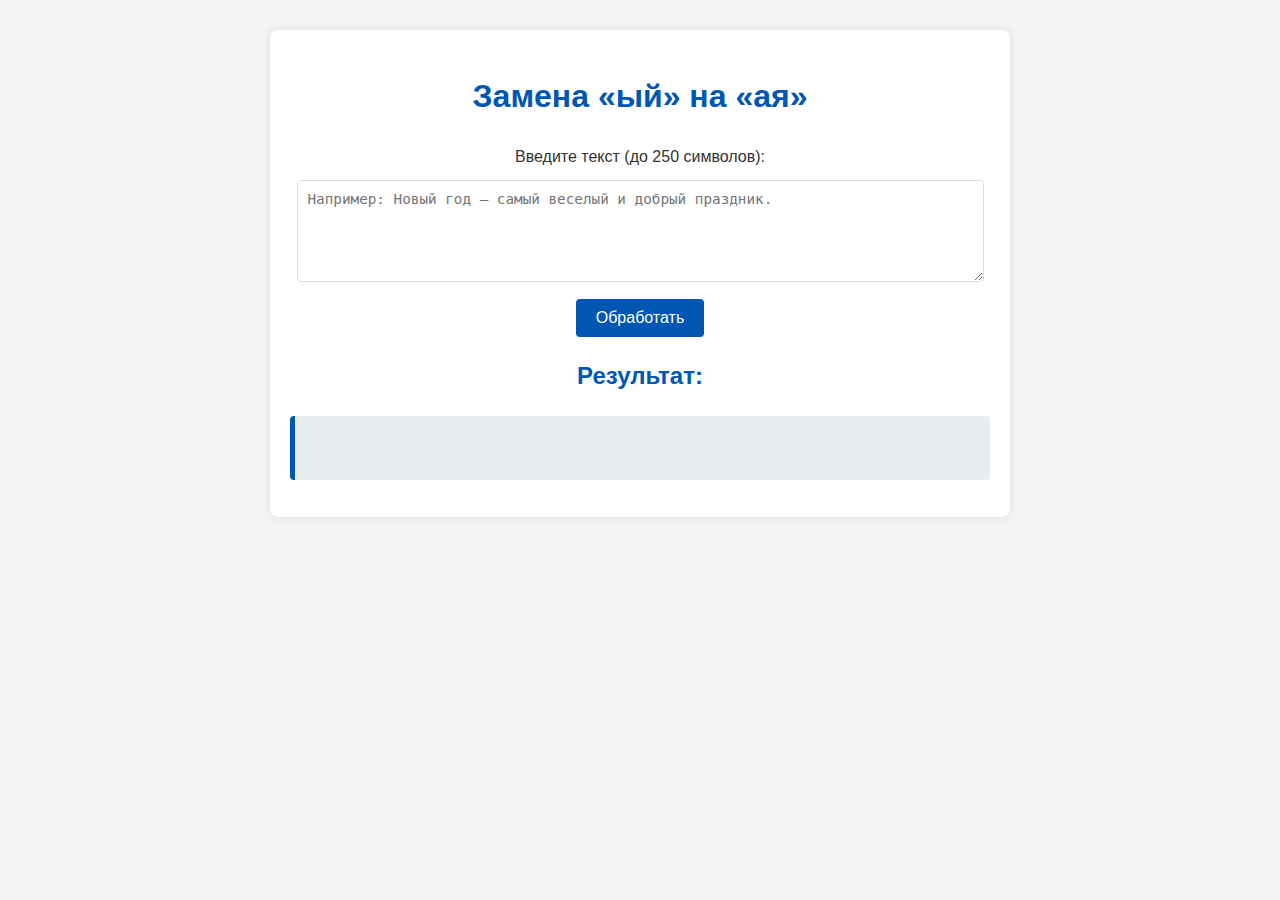
<file: Lab3/index.html>
<!-- 8.	Дан текст, содержащий не более 250 символов.
В тех словах, которые заканчиваются сочетанием букв «ый», заменить это сочетание на «ая».-->

<!DOCTYPE html>
<html lang="ru">
<head>
    <meta charset="UTF-8">
    <title>Обработка текста</title>
    <link rel="stylesheet" href="style.css">
</head>
<body>
<div class="container">
    <h1>Замена «ый» на «ая»</h1>
    <div class="input-section">
        <label for="textInput">Введите текст (до 250 символов):</label>
        <textarea id="textInput" rows="5" maxlength="250" placeholder="Например: Новый год — самый веселый и добрый праздник."></textarea>
        <button id="processBtn">Обработать</button>
    </div>
    <div id="results">
        <h2>Результат:</h2>
        <p id="resultText"></p>
    </div>
</div>
<script src="script.js"></script>
</body>
</html>
</file>
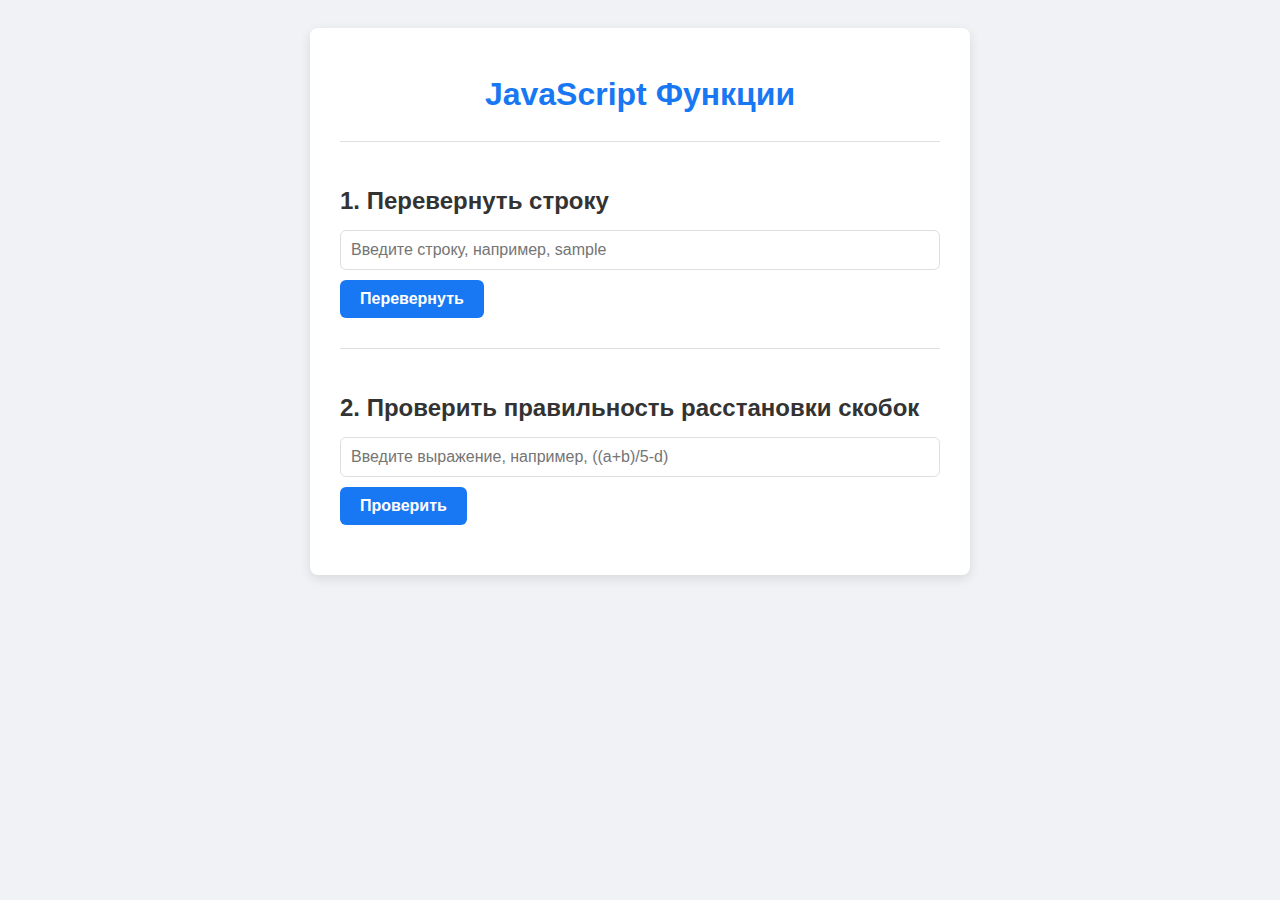
<file: Lab4/index.html>
<!-- 1. Написать JavaScript функцию,  которая переворачивает строку и возвращает ее.
    * Пример:" "sample"  "elpmas".
 2. Напишите JavaScript функцию, чтобы проверить, правильно ли помещены скобки в заданном выражении.
    * Пример правильного выражения: '((a + b) / 5-d)'.
    * Пример неправильного выражения:') (a + b))'.-->

<!DOCTYPE html>
<html lang="ru">
<head>
    <meta charset="UTF-8">
    <title>JavaScript Функции</title>
    <link rel="stylesheet" href="style.css">
</head>
<body>

<div class="container">
    <h1>JavaScript Функции</h1>

    <div class="task">
        <h2>1. Перевернуть строку</h2>
        <input type="text" id="stringInput" placeholder="Введите строку, например, sample">
        <button onclick="handleReverseString()">Перевернуть</button>
        <div id="reverseResult" class="result" style="display: none;"></div>
    </div>

    <div class="task">
        <h2>2. Проверить правильность расстановки скобок</h2>
        <input type="text" id="expressionInput" placeholder="Введите выражение, например, ((a+b)/5-d)">
        <button onclick="handleCheckBrackets()">Проверить</button>
        <div id="bracketsResult" class="result" style="display: none;"></div>
    </div>
</div>

<script src="script.js"></script>

</body>
</html>
</file>
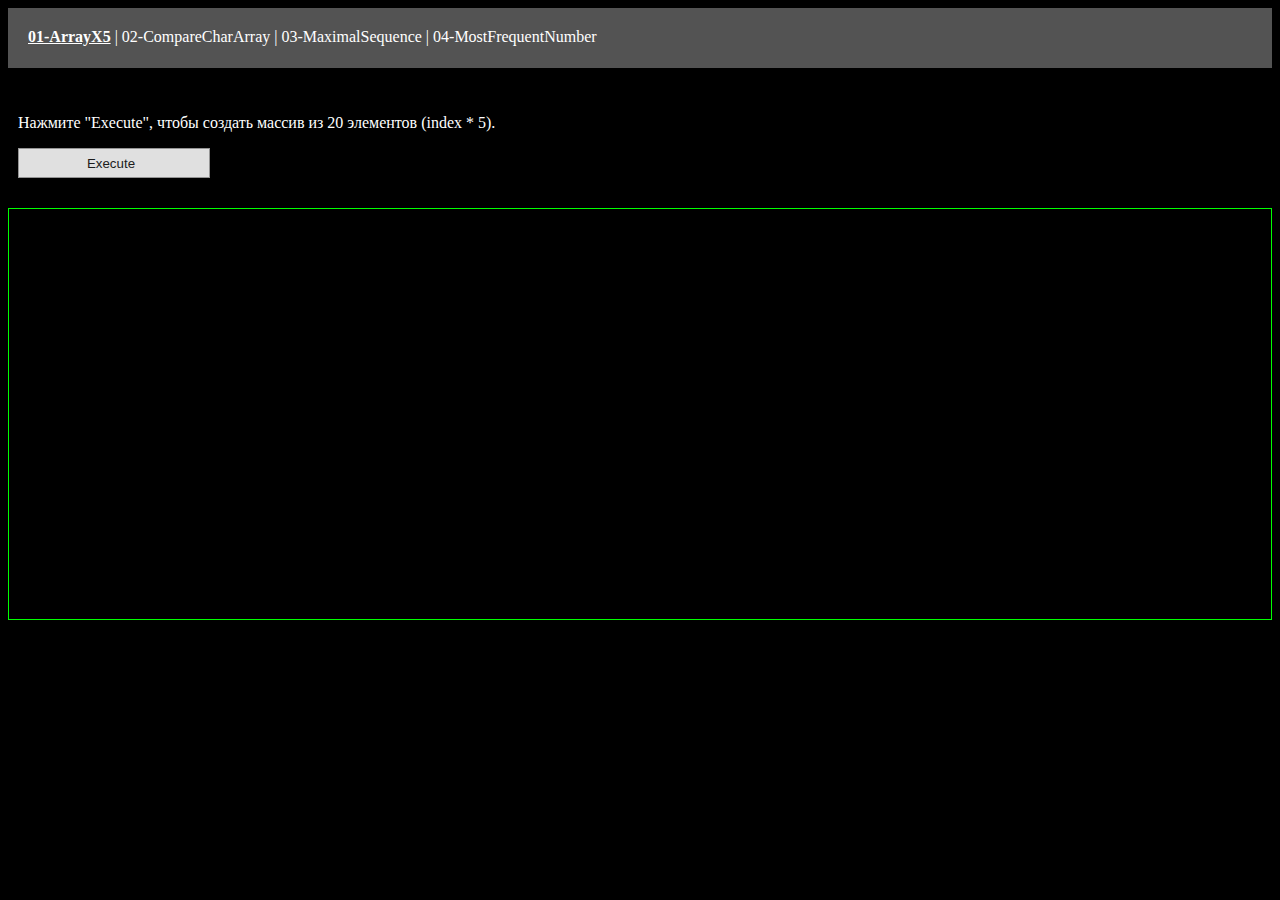
<file: Lab5/index.html>
<!DOCTYPE html>
<html>
<head>
    <meta charset="UTF-8">
    <title>JS Arrays Homework</title>
    <link href="style.css" rel="stylesheet" />
    <link href="js-console.css" rel="stylesheet" />
</head>
<body>
<header>
    <a href="#" id="nav-p1" onclick="showProblem(1)">01-ArrayX5</a> |
    <a href="#" id="nav-p2" onclick="showProblem(2)">02-CompareCharArray</a> |
    <a href="#" id="nav-p3" onclick="showProblem(3)">03-MaximalSequence</a> |
    <a href="#" id="nav-p4" onclick="showProblem(4)">04-MostFrequentNumber</a>
</header>

<div id="problem1" class="problem-container">
    <p>Нажмите "Execute", чтобы создать массив из 20 элементов (index * 5).</p>
    <button onclick="runProblem1()">Execute</button>
</div>

<div id="problem2" class="problem-container" style="display:none;">
    <label for="p2-string1">String 1:</label>
    <input type="text" id="p2-string1" value="hello" /> <br /><br />
    <label for="p2-string2">String 2:</label>
    <input type="text" id="p2-string2" value="world" /> <br /><br />
    <button onclick="runProblem2()">Execute</button>
</div>

<div id="problem3" class="problem-container" style="display:none;">
    <label for="p3-sequence">Sequence [,]:</label>
    <input type="text" id="p3-sequence" value="2,1,1,2,3,3,2,2,2,1" /> <br /><br />
    <button onclick="runProblem3()">Execute</button>
</div>

<div id="problem4" class="problem-container" style="display:none;">
    <label for="p4-sequence">Sequence [,]:</label>
    <input type="text" id="p4-sequence" value="4,1,1,4,2,3,4,4,1,2,4,9,3" /> <br /><br />
    <button onclick="runProblem4()">Execute</button>
</div>

<div id="console"></div>

<script src="js-console.js"></script>
<script src="scripts.js"></script>
</body>
</html>
</file>
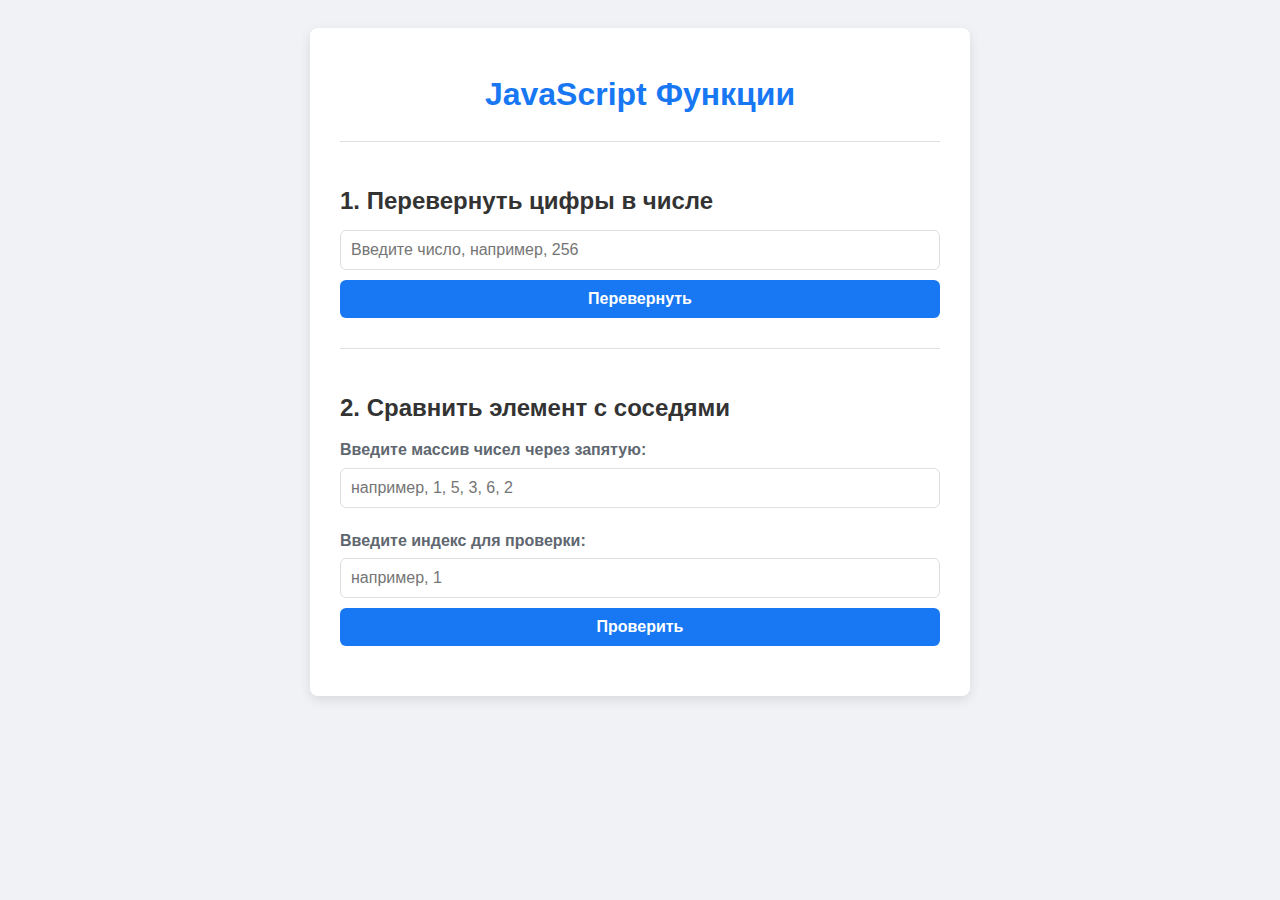
<file: Lab6/index.html>
<!-- 1 Напишите функцию, которая переворачивает цифры заданного десятичного числа. Например: 256  652.
2. Напишите функцию, которая проверяет, является ли элемент в заданной позиции в заданном массиве целых чисел большим,
чем его два соседа – слева и справа (когда такие существуют).
-->

<!DOCTYPE html>
<html lang="ru">
<head>
    <meta charset="UTF-8">
    <title>JS Функции</title>
    <link rel="stylesheet" href="style.css">
</head>
<body>

<div class="container">
    <h1>JavaScript Функции</h1>

    <div class="task">
        <h2>1. Перевернуть цифры в числе</h2>
        <input type="number" id="numberInput" placeholder="Введите число, например, 256">
        <button onclick="handleReverseNumber()">Перевернуть</button>
        <div id="reverseResult" class="result" style="display: none;"></div>
    </div>

    <div class="task">
        <h2>2. Сравнить элемент с соседями</h2>
        <label for="arrayInput">Введите массив чисел через запятую:</label>
        <input type="text" id="arrayInput" placeholder="например, 1, 5, 3, 6, 2">

        <label for="indexInput">Введите индекс для проверки:</label>
        <input type="number" id="indexInput" placeholder="например, 1">

        <button onclick="handleCheckNeighbors()">Проверить</button>
        <div id="neighborsResult" class="result" style="display: none;"></div>
    </div>
</div>

<script src="script.js"></script>

</body>
</html>
</file>
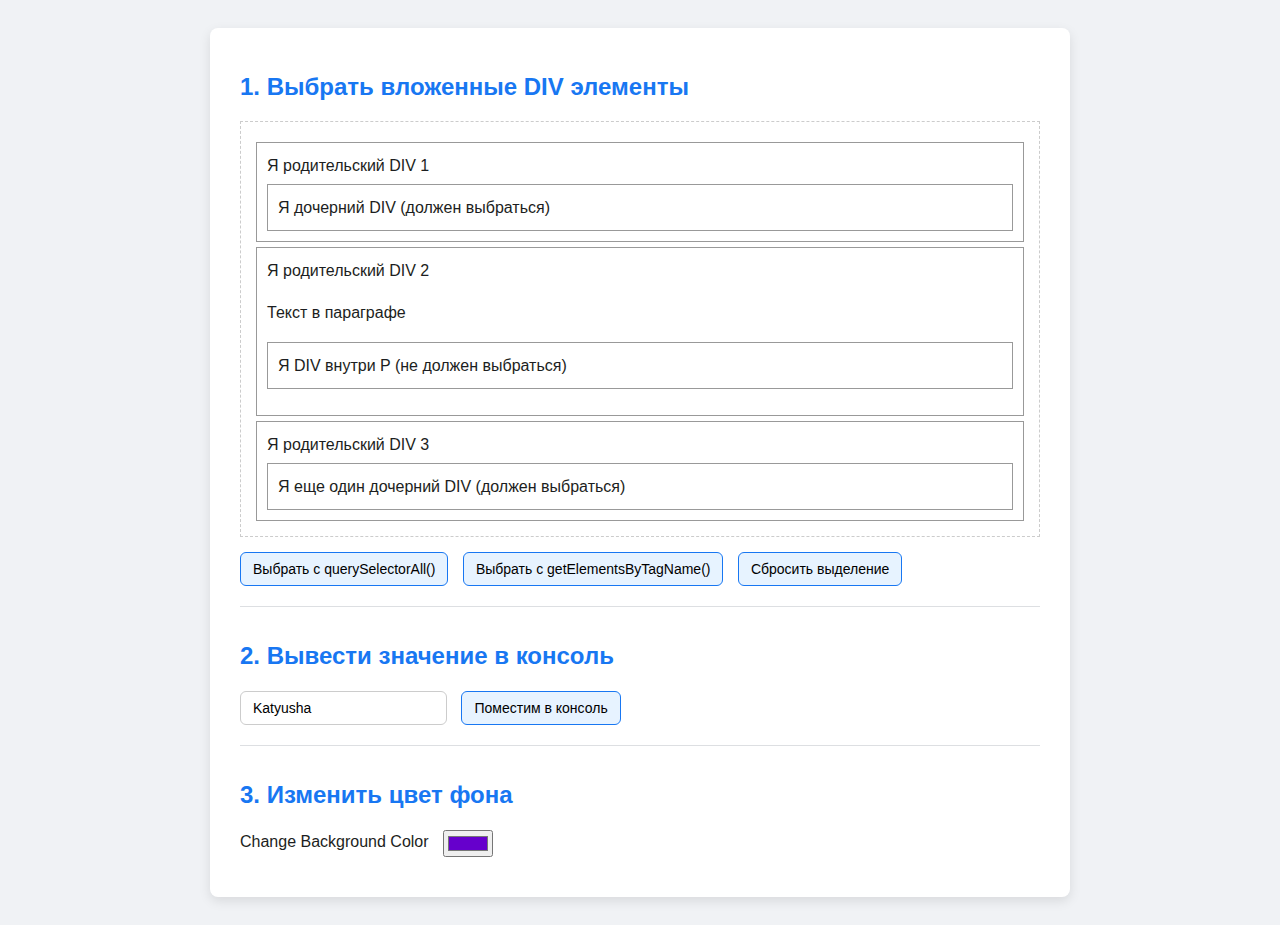
<file: Lab7/index.html>
<!DOCTYPE html>
<html lang="ru">
<head>
    <meta charset="UTF-8">
    <title>JS DOM Manipulation</title>
    <link rel="stylesheet" href="style.css">
</head>
<body>

<div class="container">
    <div class="task">
        <h2>1. Выбрать вложенные DIV элементы</h2>
        <div class="test-area">
            <div>Я родительский DIV 1
                <div>Я дочерний DIV (должен выбраться)</div>
            </div>
            <div>Я родительский DIV 2
                <p>Текст в параграфе
                <div>Я DIV внутри P (не должен выбраться)</div>
                </p>
            </div>
            <div>Я родительский DIV 3
                <div>Я еще один дочерний DIV (должен выбраться)</div>
            </div>
        </div>
        <button id="queryBtn">Выбрать с querySelectorAll()</button>
        <button id="tagBtn">Выбрать с getElementsByTagName()</button>
        <button id="resetBtn">Сбросить выделение</button>
    </div>

    <div class="task">
        <h2>2. Вывести значение в консоль</h2>
        <input type="text" id="textInput" value="Katyusha">
        <button id="logBtn">Поместим в консоль</button>
    </div>

    <div class="task">
        <h2>3. Изменить цвет фона</h2>
        <label for="colorInput">Change Background Color</label>
        <input type="color" id="colorInput" value="#6600cc">
    </div>
</div>

<script src="script.js"></script>

</body>
</html>
</file>
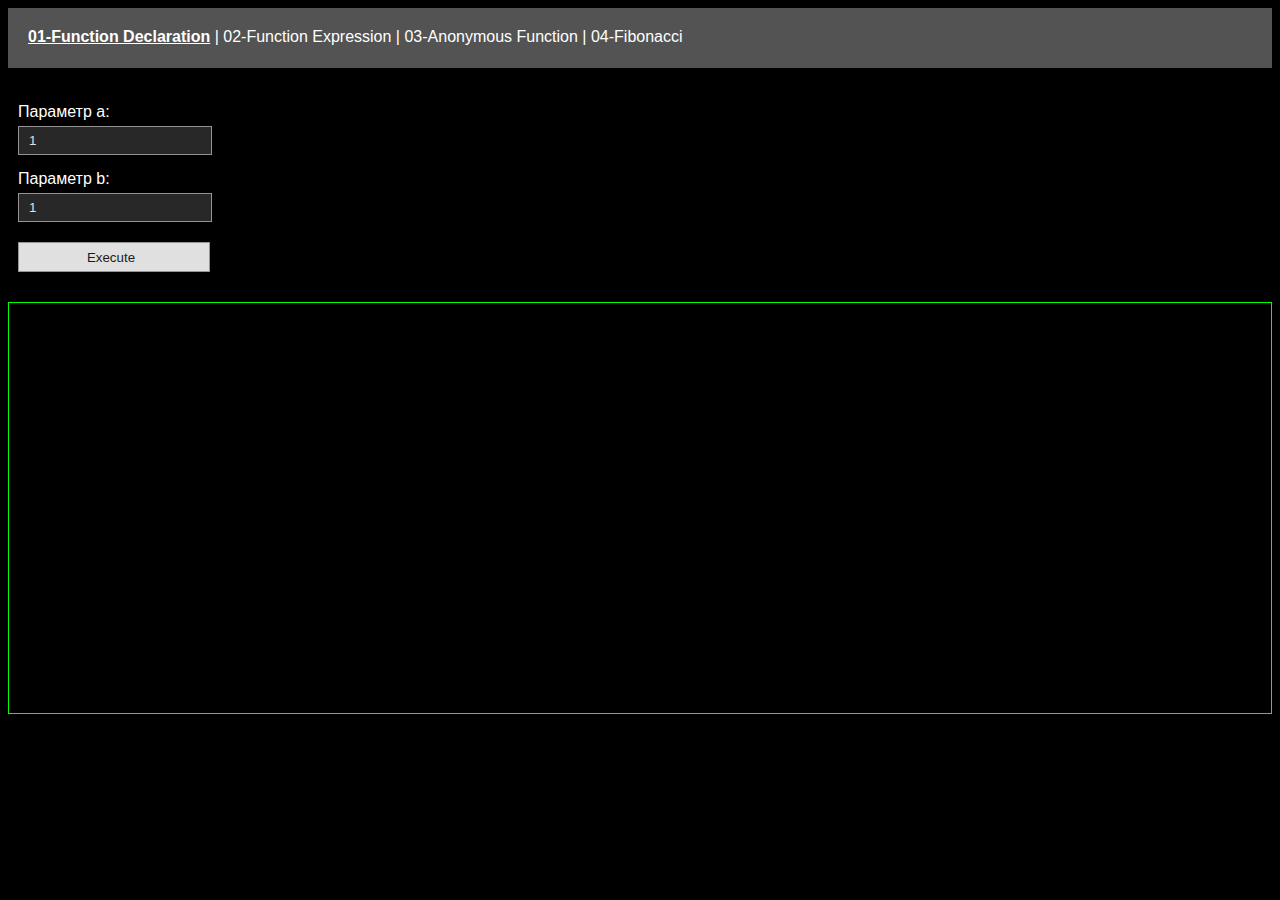
<file: Lab8/index.html>
<!-- На языке JS разработать 4 программы, используя функции. Ввод-вывод осуществлять через через свою консоль (не консоль браузера!!!)
1. Function Declaration Statement
Создайте функцию conc, которая должна соединять два параметра a и b и возвращать соединяющую строку с помощью оператора function Declaration (FDS). Вызов этой функции должен происходить перед ее объявлением. Тестовые данные: a =1, b =1, результат = 11.
2. Function Definition Expression
Создайте функцию comp, которая должна сравнить два параметра a и b и возвратить 1, если a равно b и -1, если a не равно b, используя Function Definition Expression. Тестовые данные: а = abc, b = abc, результат =1, а = abC, b = abc, результат= -1.
3. Anonymous Function
Создайте анонимную функцию, которая должна вывести сообщение «message in console» в консоли.
4. (Последовательность Фибоначчи)
Последовательность чисел Фибоначчи вычисляется по формуле формулу F(n) = F(n-1) + F(n-2). В ней каждое следующее число вычисляется как сумма двух предыдущих. Первые два числа равны 1 и 1.
Напишите функцию fib(n), которая возвращает n-е число Фибоначчи.
Например:
console.log(fib(3)); //2
console.log(fib(7)); //13
console.log(fib(77)); //5527939700884757
-->

<!DOCTYPE html>
<html>
<head>
    <meta charset="UTF-8">
    <title>JS Functions Homework</title>
    <link href="style.css" rel="stylesheet" />
    <link href="js-console.css" rel="stylesheet" />
</head>
<body>
<header>
    <a href="#" id="nav-p1" onclick="showProblem(1)">01-Function Declaration</a> |
    <a href="#" id="nav-p2" onclick="showProblem(2)">02-Function Expression</a> |
    <a href="#" id="nav-p3" onclick="showProblem(3)">03-Anonymous Function</a> |
    <a href="#" id="nav-p4" onclick="showProblem(4)">04-Fibonacci</a>
</header>

<div id="problem1" class="problem-container">
    <label for="p1-a">Параметр a:</label>
    <input type="text" id="p1-a" value="1">
    <label for="p1-b">Параметр b:</label>
    <input type="text" id="p1-b" value="1">
    <button onclick="runProblem1()">Execute</button>
</div>

<div id="problem2" class="problem-container">
    <label for="p2-a">Строка a:</label>
    <input type="text" id="p2-a" value="abc">
    <label for="p2-b">Строка b:</label>
    <input type="text" id="p2-b" value="abc">
    <button onclick="runProblem2()">Execute</button>
</div>

<div id="problem3" class="problem-container">
    <p>Вызов анонимной функции для вывода сообщения.</p>
    <button onclick="runProblem3()">Execute</button>
</div>

<div id="problem4" class="problem-container">
    <label for="p4-number">Вычислить fib(n), где n:</label>
    <input type="number" id="p4-number" value="7" min="1">
    <button onclick="runProblem4()">Execute</button>
</div>

<div id="console"></div>

<script src="js-console.js"></script>
<script src="script.js"></script>
</body>
</html>
</file>
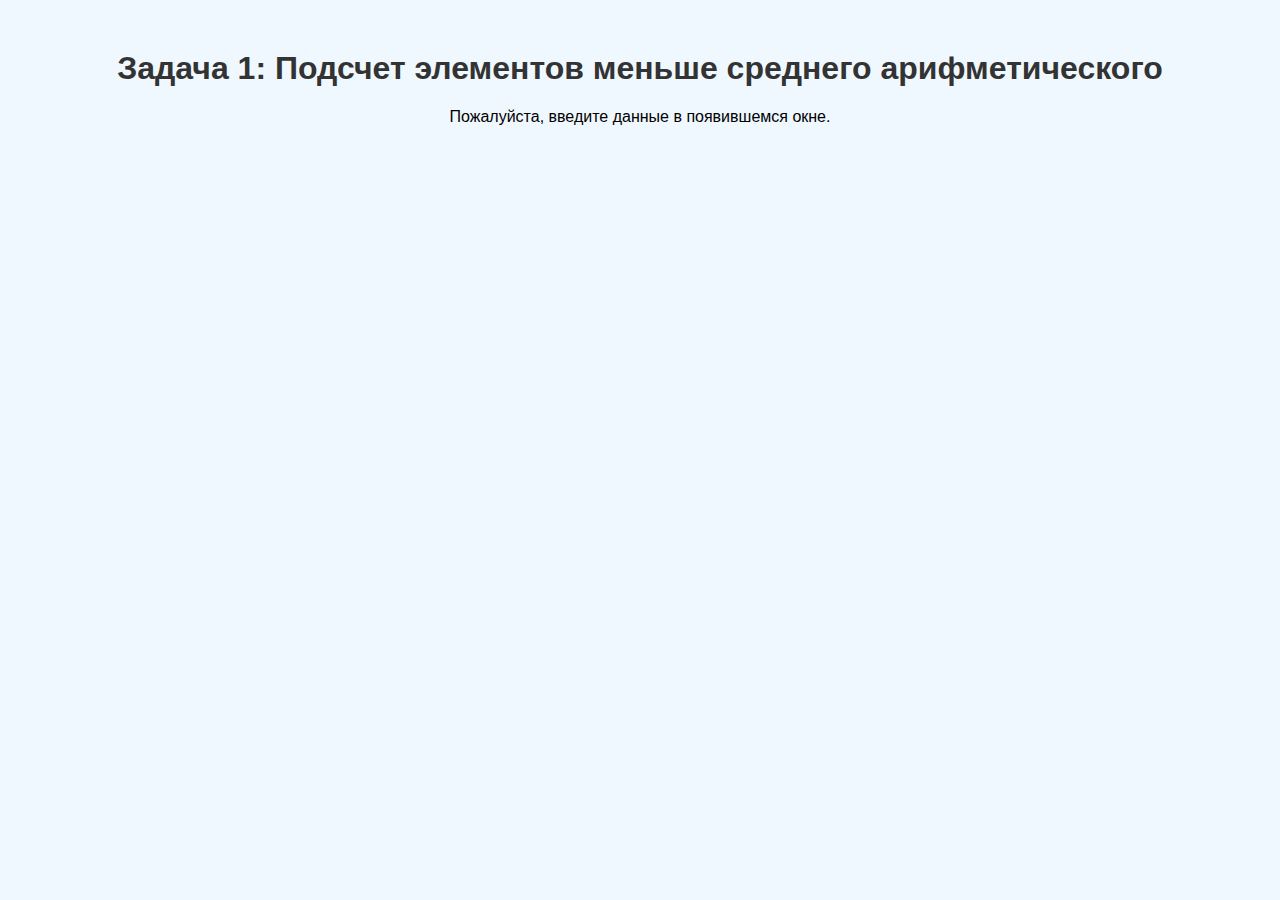
<file: Lab1/index1.html>
<!-- 1) Дан вещественный вектор А(n). Найти количество элементов вектора, меньших среднего
арифметического всех его элементов. -->

<!DOCTYPE html>
<html lang="ru">
<head>
    <meta charset="UTF-8">
    <title>Задача 1: Элементы меньше среднего</title>
    <link rel="stylesheet" href="style1.css">
</head>
<body>
<h1>Задача 1: Подсчет элементов меньше среднего арифметического</h1>
<p>Пожалуйста, введите данные в появившемся окне.</p>
<script src="script1.js"></script>
</body>
</html>
</file>
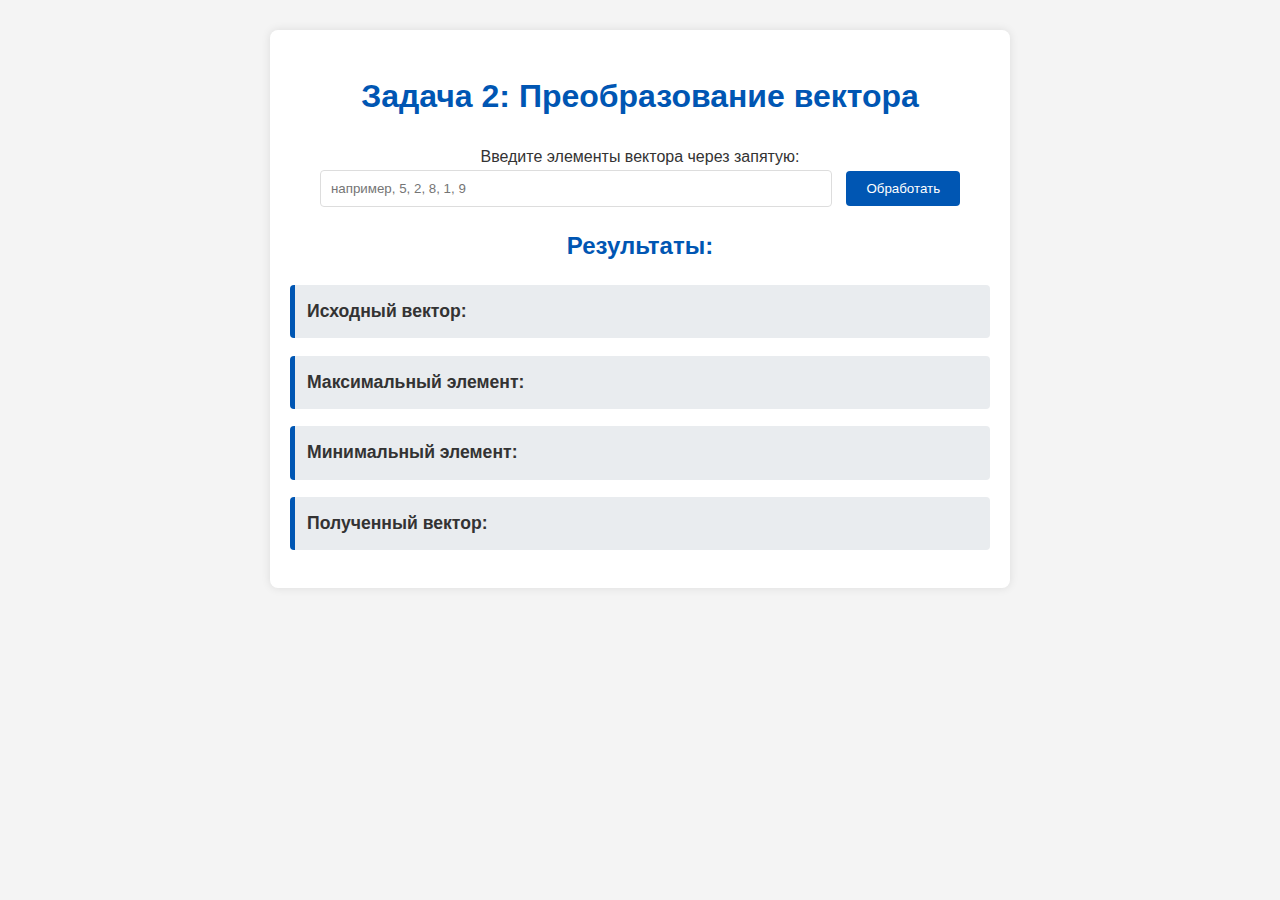
<file: Lab1/index2.html>
<!-- 2)Дан вещественный вектор A(n). Получить новый вектор путем умножения элементов
стоящих перед минимальным элементом на максимальный элемент вектора. На печать выдавать
исходный вектор, максимальный, минимальный элементы и полученный вектор-->

<!DOCTYPE html>
<html lang="ru">
<head>
    <meta charset="UTF-8">
    <title>Задача 2: Преобразование вектора</title>
    <link rel="stylesheet" href="style2.css">
</head>
<body>
<div class="container">
    <h1>Задача 2: Преобразование вектора</h1>
    <div class="input-section">
        <label for="arrayInput">Введите элементы вектора через запятую:</label>
        <input type="text" id="arrayInput" placeholder="например, 5, 2, 8, 1, 9">
        <button onclick="processVector()">Обработать</button>
    </div>
    <div id="results">
        <h2>Результаты:</h2>
        <p><strong>Исходный вектор:</strong> <span id="originalVector"></span></p>
        <p><strong>Максимальный элемент:</strong> <span id="maxElement"></span></p>
        <p><strong>Минимальный элемент:</strong> <span id="minElement"></span></p>
        <p><strong>Полученный вектор:</strong> <span id="resultVector"></span></p>
    </div>
</div>
<script src="script2.js"></script>
</body>
</html>
</file>
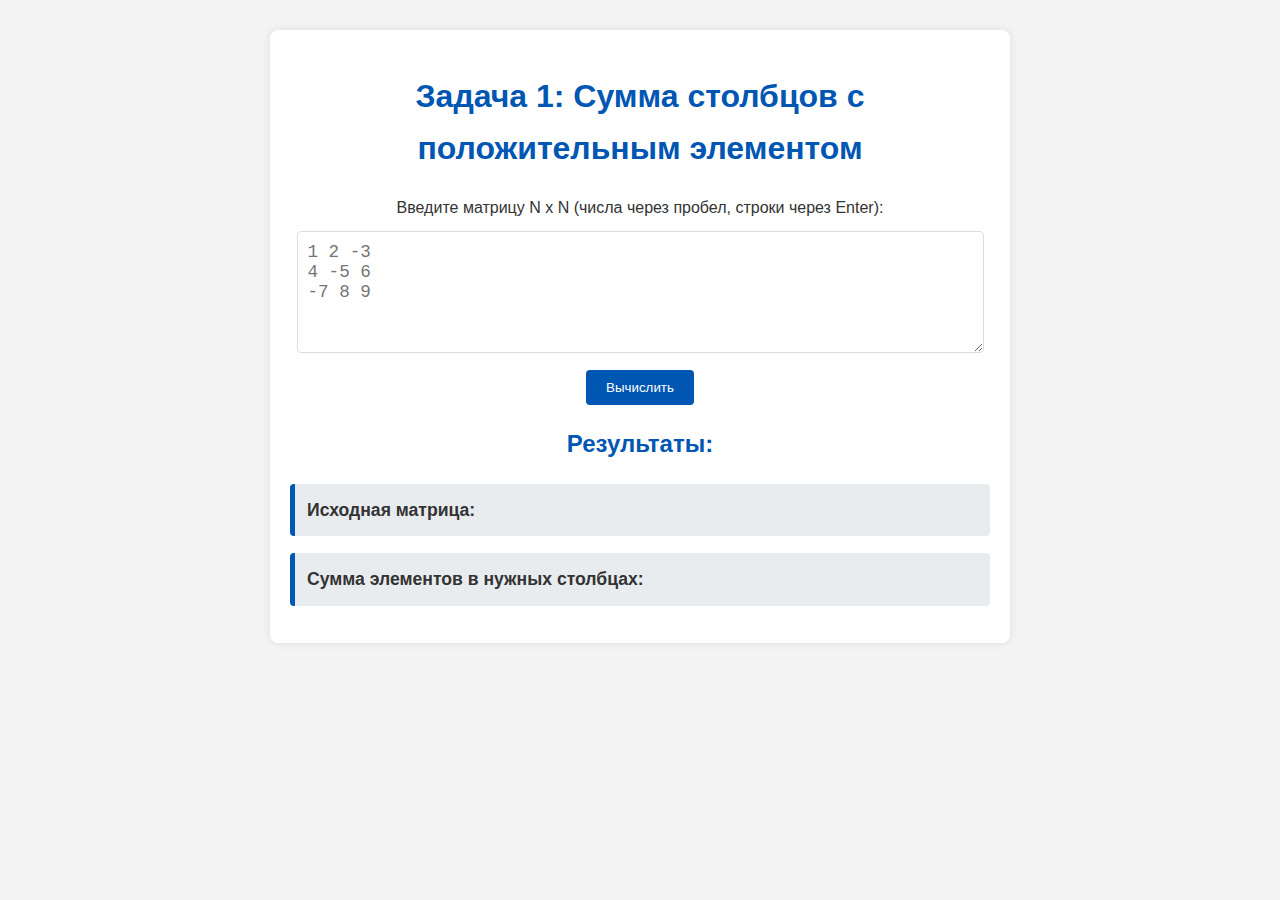
<file: Lab2/index1.html>
<!-- 1. Найти сумму элементов в тех столбцах, которые содержат хотя бы один положительный элемент. -->

<!DOCTYPE html>
<html lang="ru">
<head>
    <meta charset="UTF-8">
    <title>Задача 1: Сумма столбцов</title>
    <link rel="stylesheet" href="style.css">
</head>
<body>
<div class="container">
    <h1>Задача 1: Сумма столбцов с положительным элементом</h1>
    <div class="input-section">
        <label for="matrixInput">Введите матрицу N x N (числа через пробел, строки через Enter):</label>
        <textarea id="matrixInput" rows="5" placeholder="1 2 -3&#10;4 -5 6&#10;-7 8 9"></textarea>
        <button id="calculateBtn">Вычислить</button>
    </div>
    <div id="results">
        <h2>Результаты:</h2>
        <p><strong>Исходная матрица:</strong></p>
        <div id="originalMatrix"></div>
        <p><strong>Сумма элементов в нужных столбцах:</strong> <span id="sumResult"></span></p>
    </div>
</div>
<script src="script1.js" defer></script>
</body>
</html>
</file>
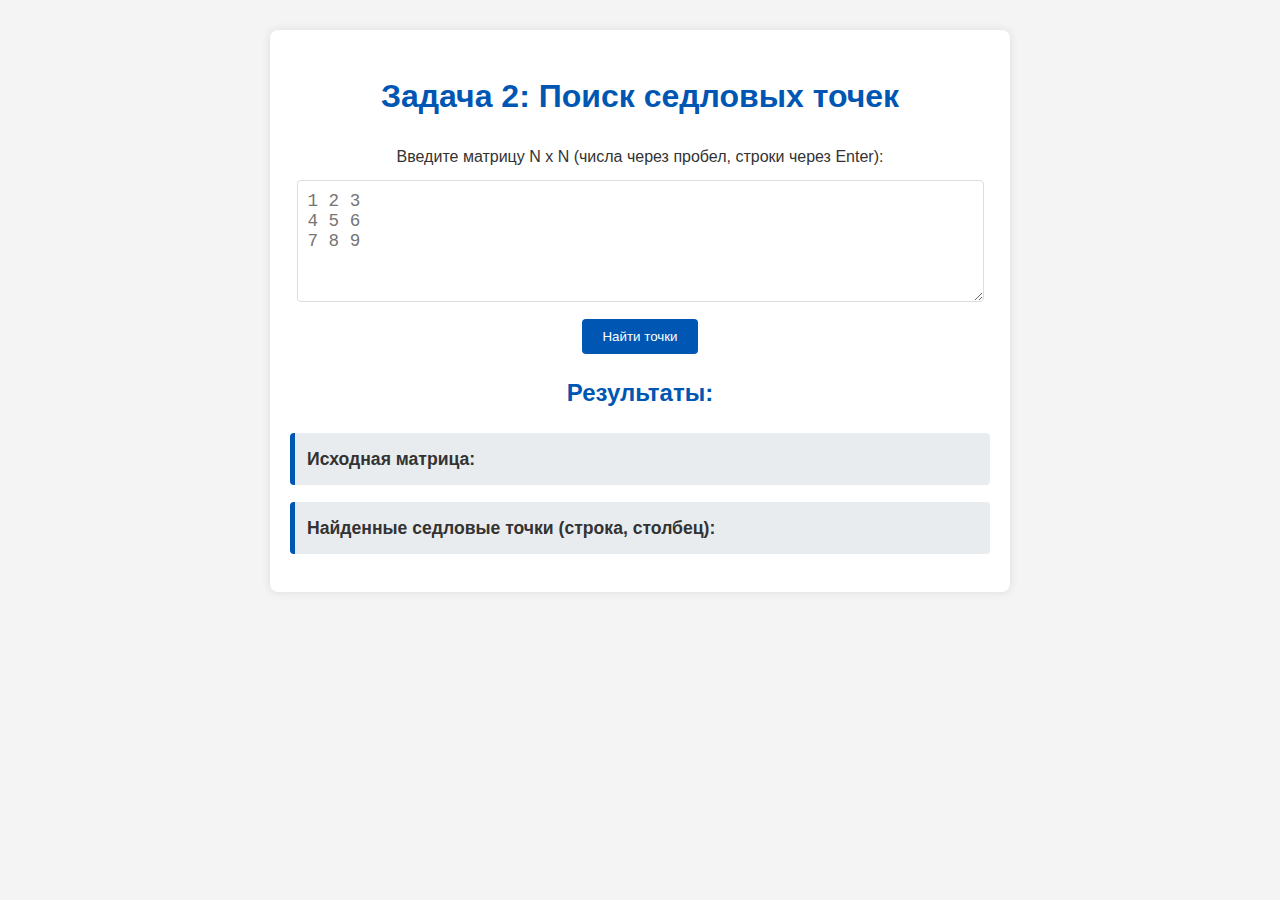
<file: Lab2/index2.html>
<!-- 2. Найти номера строк и столбцов всех седловых точек матрицы.
Элемент матрицы является седловой точкой, он минимальный в строке и максимальный в столбце.
Седловая точка — это элемент матрицы, который одновременно является:
Минимальным элементом в своей строке.
Максимальным элементом в своем столбце.-->

<!DOCTYPE html>
<html lang="ru">
<head>
    <meta charset="UTF-8">
    <title>Задача 2: Седловые точки</title>
    <link rel="stylesheet" href="style.css">
</head>
<body>
<div class="container">
    <h1>Задача 2: Поиск седловых точек</h1>
    <div class="input-section">
        <label for="matrixInput">Введите матрицу N x N (числа через пробел, строки через Enter):</label>
        <textarea id="matrixInput" rows="5" placeholder="1 2 3&#10;4 5 6&#10;7 8 9"></textarea>
        <button onclick="findSaddlePoints()">Найти точки</button>
    </div>
    <div id="results">
        <h2>Результаты:</h2>
        <p><strong>Исходная матрица:</strong></p>
        <div id="originalMatrix"></div>
        <p><strong>Найденные седловые точки (строка, столбец):</strong> <span id="saddlePointsResult"></span></p>
    </div>
</div>
<script src="script2.js"></script>
</body>
</html>
</file>
<file: Lab3/style.css>
body {
    font-family: 'Segoe UI', Tahoma, Geneva, Verdana, sans-serif;
    background-color: #f4f4f4;
    color: #333;
    line-height: 1.6;
}

.container {
    width: 80%;
    max-width: 700px;
    margin: auto;
    padding: 20px;
    background: #fff;
    border-radius: 8px;
    box-shadow: 0 0 10px rgba(0,0,0,0.1);
    margin-top: 30px;
}

h1, h2 {
    text-align: center;
    color: #0056b3;
}

.input-section {
    text-align: center;
    margin-bottom: 20px;
}

label {
    display: block;
    margin-bottom: 10px;
}

textarea {
    padding: 10px;
    width: 95%;
    border: 1px solid #ddd;
    border-radius: 4px;
    font-size: 1.1em;
    margin-bottom: 10px;
    resize: vertical;
}

button {
    padding: 10px 20px;
    background: #0056b3;
    color: #fff;
    border: none;
    border-radius: 4px;
    cursor: pointer;
    font-size: 1em;
}

button:hover {
    background: #004494;
}

#results {
    margin-top: 20px;
}

#resultText {
    background: #e9ecef;
    padding: 12px;
    border-left: 5px solid #0056b3;
    border-radius: 4px;
    font-size: 1.1em;
    min-height: 40px;
}
</file>
<file: Lab4/style.css>
body {
    font-family: -apple-system, BlinkMacSystemFont, 'Segoe UI', Roboto, Helvetica, Arial, sans-serif;
    background-color: #f0f2f5;
    color: #1c1e21;
    line-height: 1.6;
    display: flex;
    justify-content: center;
    align-items: flex-start;
    padding: 20px;
}
.container {
    width: 100%;
    max-width: 600px;
    background: #fff;
    padding: 20px 30px;
    border-radius: 8px;
    box-shadow: 0 4px 12px rgba(0, 0, 0, 0.1);
}
h1 {
    text-align: center;
    color: #1877f2;
    margin-bottom: 20px;
}
.task {
    margin-bottom: 30px;
    border-top: 1px solid #dddfe2;
    padding-top: 20px;
}
h2 {
    color: #333;
    margin-bottom: 10px;
}
input[type="text"] {
    width: 100%;
    padding: 10px;
    font-size: 16px;
    border: 1px solid #dddfe2;
    border-radius: 6px;
    box-sizing: border-box;
    margin-bottom: 10px;
}
button {
    padding: 10px 20px;
    background: #1877f2;
    color: #fff;
    border: none;
    border-radius: 6px;
    cursor: pointer;
    font-size: 16px;
    font-weight: bold;
}
button:hover {
    background: #166fe5;
}
.result {
    margin-top: 10px;
    padding: 12px;
    background: #e7f3ff;
    border-left: 5px solid #1877f2;
    border-radius: 4px;
    font-weight: bold;
    word-wrap: break-word;
}
.result.invalid {
    background-color: #ffebe8;
    border-left-color: #d93025;
}
</file>
<file: Lab5/style.css>
body {
    background: black;
    color: white;
    font-family: Verdana;
}
#console {
    overflow: auto;
    border: 1px solid #00FF00;
    margin: 20px 0 0 0px;
    color: #00FF00;
    height: 400px;
}
a {
    color: white;
    text-decoration: none;
}
header {
    background: #535353;
    height: 20px;
    margin: 0 0 20px 0px;
    padding: 20px;
}
button {
    background: #e0e0e0;
    border: 1px solid #949494;
    width: 192px;
    height: 30px;
    padding-left: 0px;
    color: #1c1c1c;
    cursor: pointer;
}
input {
    background: #e0e0e0;
    border: 1px solid #949494;
    width: 180px;
    height: 25px;
    padding-left: 10px;
    background: #282828;
    color: #e0e0e0;
}
.current {
    font-weight: bold;
    text-decoration: underline;
}
.problem-container {
    padding: 10px;
}
label {
    display: inline-block;
    width: 100px;
}
</file>
<file: Lab5/js-console.css>
.js-console {
    margin: 0;
}
body .js-console {
    margin: 0;
    padding: 5px 10px;
    background-color: black;
    font-family: Consolas;
    font-size: 18px;
    color: white;
    overflow-x: hidden;
    overflow-y: scroll;
    word-break: break-all;
}
body .js-console > p {
    margin: 0;
    padding: 0;
    overflow: hidden;
    display: block;
}
body .js-console > p > span {
    margin: 0;
    padding: 0;
}
body .js-console > p > br {
    display: inline-block;
    margin-bottom: 5px;
}
</file>
<file: Lab6/style.css>
body {
    font-family: -apple-system, BlinkMacSystemFont, 'Segoe UI', Roboto, Helvetica, Arial, sans-serif;
    background-color: #f0f2f5;
    color: #1c1e21;
    line-height: 1.6;
    display: flex;
    justify-content: center;
    align-items: flex-start;
    padding: 20px;
}
.container {
    width: 100%;
    max-width: 600px;
    background: #fff;
    padding: 20px 30px;
    border-radius: 8px;
    box-shadow: 0 4px 12px rgba(0, 0, 0, 0.1);
}
h1 {
    text-align: center;
    color: #1877f2;
    margin-bottom: 20px;
}
.task {
    margin-bottom: 30px;
    border-top: 1px solid #dddfe2;
    padding-top: 20px;
}
h2 {
    color: #333;
    margin-bottom: 10px;
}
label {
    display: block;
    margin-top: 10px;
    margin-bottom: 5px;
    font-weight: bold;
    color: #606770;
}
input[type="text"],
input[type="number"] {
    width: 100%;
    padding: 10px;
    font-size: 16px;
    border: 1px solid #dddfe2;
    border-radius: 6px;
    box-sizing: border-box;
    margin-bottom: 10px;
}
button {
    padding: 10px 20px;
    background: #1877f2;
    color: #fff;
    border: none;
    border-radius: 6px;
    cursor: pointer;
    font-size: 16px;
    font-weight: bold;
    display: block;
    width: 100%;
}
button:hover {
    background: #166fe5;
}
.result {
    margin-top: 15px;
    padding: 12px;
    background: #e7f3ff;
    border-left: 5px solid #1877f2;
    border-radius: 4px;
    font-weight: bold;
    word-wrap: break-word;
}
.result.invalid {
    background-color: #ffebe8;
    border-left-color: #d93025;
}
</file>
<file: Lab7/style.css>
body {
    font-family: -apple-system, BlinkMacSystemFont, 'Segoe UI', Roboto, sans-serif;
    background-color: #f0f2f5;
    color: #1c1e21;
    line-height: 1.6;
    padding: 20px;
    transition: background-color 0.5s ease;
}
.container {
    max-width: 800px;
    margin: auto;
    background: #fff;
    padding: 20px 30px;
    border-radius: 8px;
    box-shadow: 0 4px 12px rgba(0, 0, 0, 0.1);
}
.task {
    margin-bottom: 30px;
    padding-bottom: 20px;
    border-bottom: 1px solid #dddfe2;
}
.task:last-child {
    border-bottom: none;
    margin-bottom: 0;
}
h2 {
    color: #1877f2;
    margin-bottom: 15px;
}
input[type="text"],
button {
    padding: 8px 12px;
    font-size: 14px;
    border: 1px solid #ccc;
    border-radius: 6px;
    margin-right: 10px;
}
button {
    cursor: pointer;
    background-color: #e7f3ff;
    border-color: #1877f2;
}
button:hover {
    background-color: #dcebff;
}
input[type="color"] {
    margin-left: 10px;
    vertical-align: middle;
    cursor: pointer;
}
.test-area {
    padding: 15px;
    border: 1px dashed #ccc;
    margin-bottom: 15px;
}
.test-area div {
    padding: 10px;
    margin-top: 5px;
    border: 1px solid #999;
}
/* Зеленая подсветка */
.highlighted-green {
    background-color: #ddffdd;
    border-color: #00aa00 !important;
    font-weight: bold;
}
/* Красная подсветка */
.highlighted-red {
    background-color: #ffdddd;
    border-color: #ff0000 !important;
    font-weight: bold;
}
</file>
<file: Lab8/style.css>
body {
    background: black;
    color: white;
    font-family: Verdana, sans-serif;
}
#console {
    overflow: auto;
    border: 1px solid #00FF00;
    margin: 20px 0 0 0;
    color: #00FF00;
    height: 400px;
}
a {
    color: white;
    text-decoration: none;
}
header {
    background: #535353;
    height: 20px;
    margin: 0 0 20px 0;
    padding: 20px;
}
button {
    background: #e0e0e0;
    border: 1px solid #949494;
    width: 192px;
    height: 30px;
    padding-left: 0;
    color: #1c1c1c;
    cursor: pointer;
    margin-top: 10px;
    display: block;
}
input {
    background: #282828;
    border: 1px solid #949494;
    width: 180px;
    height: 25px;
    padding-left: 10px;
    color: #e0e0e0;
    margin-bottom: 10px;
}
.current {
    font-weight: bold;
    text-decoration: underline;
}
.problem-container {
    padding: 10px;
    display: none;
}
label {
    display: block;
    margin: 5px 0;
}
</file>
<file: Lab8/js-console.css>
.js-console {
    margin: 0;
}
body .js-console {
    margin: 0;
    padding: 5px 10px;
    background-color: black;
    font-family: Consolas, monospace;
    font-size: 18px;
    color: white;
    overflow-x: hidden;
    overflow-y: scroll;
    word-break: break-all;
}
body .js-console > p {
    margin: 0;
    padding: 0;
    overflow: hidden;
    display: block;
}
body .js-console > p > span {
    margin: 0;
    padding: 0;
}
body .js-console > p > br {
    display: inline-block;
    margin-bottom: 5px;
}
</file>
<file: Lab1/style1.css>
body {
    font-family: Arial, sans-serif;
    text-align: center;
    margin-top: 50px;
    background-color: #f0f8ff;
}
h1 {
    color: #333;
}
</file>
<file: Lab1/style2.css>
body {
    font-family: 'Segoe UI', Tahoma, Geneva, Verdana, sans-serif;
    background-color: #f4f4f4;
    color: #333;
    line-height: 1.6;
}
.container {
    width: 80%;
    max-width: 700px;
    margin: auto;
    overflow: hidden;
    padding: 20px;
    background: #fff;
    border-radius: 8px;
    box-shadow: 0 0 10px rgba(0,0,0,0.1);
    margin-top: 30px;
}
h1, h2 {
    text-align: center;
    color: #0056b3;
}
.input-section {
    text-align: center;
    margin-bottom: 20px;
}
#arrayInput {
    padding: 10px;
    width: 70%;
    border: 1px solid #ddd;
    border-radius: 4px;
}
button {
    padding: 10px 20px;
    background: #0056b3;
    color: #fff;
    border: none;
    border-radius: 4px;
    cursor: pointer;
    margin-left: 10px;
}
button:hover {
    background: #004494;
}
#results {
    margin-top: 20px;
}
#results p {
    background: #e9ecef;
    padding: 12px;
    border-left: 5px solid #0056b3;
    border-radius: 4px;
    font-size: 1.1em;
}
#results span {
    font-weight: normal;
    color: #d9534f;
    font-family: 'Courier New', Courier, monospace;
}
</file>
<file: Lab2/style.css>
body {
    font-family: 'Segoe UI', Tahoma, Geneva, Verdana, sans-serif;
    background-color: #f4f4f4;
    color: #333;
    line-height: 1.6;
}

.container {
    width: 80%;
    max-width: 700px;
    margin: auto;
    overflow: hidden;
    padding: 20px;
    background: #fff;
    border-radius: 8px;
    box-shadow: 0 0 10px rgba(0,0,0,0.1);
    margin-top: 30px;
}

h1, h2 {
    text-align: center;
    color: #0056b3;
}

.input-section {
    text-align: center;
    margin-bottom: 20px;
}

label {
    display: block;
    margin-bottom: 10px;
}

textarea {
    padding: 10px;
    width: 95%;
    border: 1px solid #ddd;
    border-radius: 4px;
    font-family: 'Courier New', Courier, monospace;
    font-size: 1.1em;
    margin-bottom: 10px;
}

button {
    padding: 10px 20px;
    background: #0056b3;
    color: #fff;
    border: none;
    border-radius: 4px;
    cursor: pointer;
}

button:hover {
    background: #004494;
}

#results {
    margin-top: 20px;
}

#results p {
    background: #e9ecef;
    padding: 12px;
    border-left: 5px solid #0056b3;
    border-radius: 4px;
    font-size: 1.1em;
}

#results span {
    font-weight: bold;
    color: #d9534f;
}

#originalMatrix table {
    margin: 15px auto;
    border-collapse: collapse;
    text-align: center;
}

#originalMatrix td {
    border: 1px solid #ccc;
    padding: 8px 12px;
    min-width: 40px;
}
</file>
